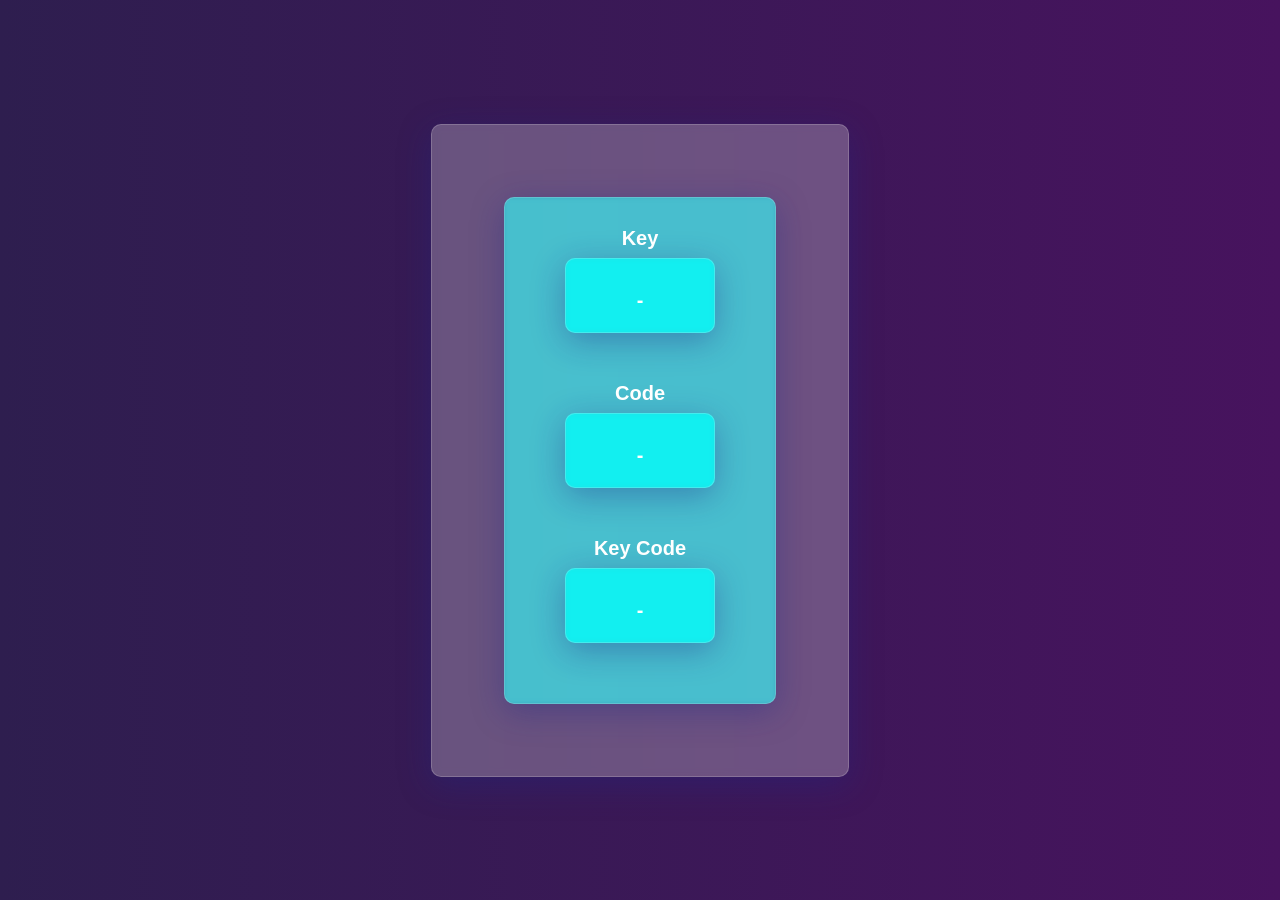
<file: 01-Key-Codes-Project/index.html>
<!DOCTYPE html>
<html lang="en">
<head>
    <meta charset="UTF-8">
    <meta name="viewport" content="width=device-width, initial-scale=1.0">
    <title>Key Codes</title>
    <link rel="stylesheet" href="style.css">
</head>
<body>

    <div class="container">
        <div class="key-container" id="keyContainer">
            <h4 class="animation">Key</h4>
            <div class="key-content animation"></div>

            <h4 class="animation">Code</h4>
            <div class="key-content animation"></div>

            <h4 class="animation">Key Code</h4>
            <div class="key-content animation"></div>
        </div>
    </div>

    <script src="script.js"></script>
</body>
</html>
</file>
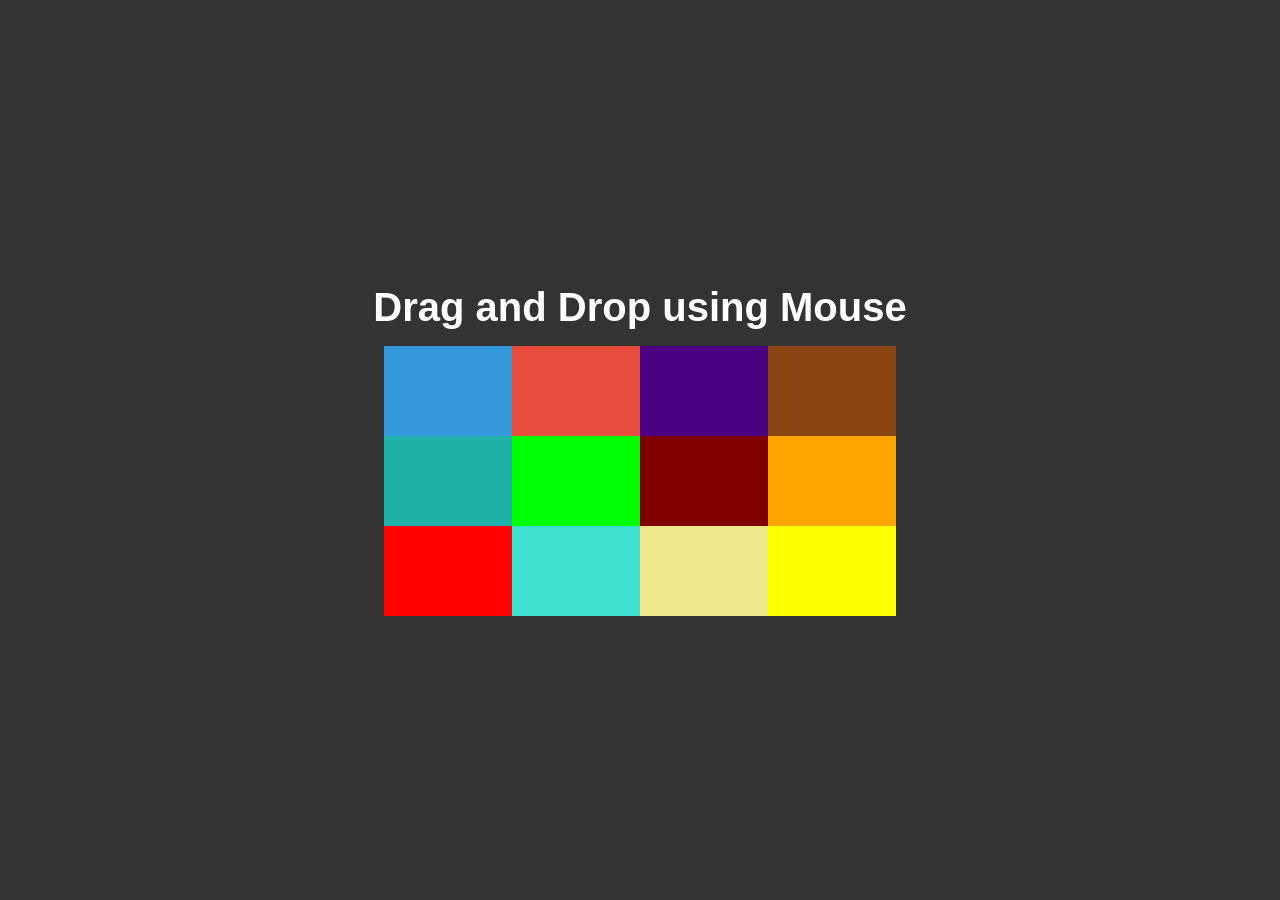
<file: 02-Drag-and-Drop-Project/index.html>
<!DOCTYPE html>
<html lang="en">
<head>
    <meta charset="UTF-8">
    <meta name="viewport" content="width=device-width, initial-scale=1.0">
    <title>Drag and Drop</title>
    <link rel="stylesheet" href="style.css">
</head>
<body>

    <h1>Drag and Drop using Mouse</h1>
    <div class="container">
        <div class="box one" draggable="true"></div>
        <div class="box two" draggable="true"></div>
        <div class="box three" draggable="true"></div>
        <div class="box four" draggable="true"></div>
        <div class="box five" draggable="true"></div>
        <div class="box six" draggable="true"></div>
        <div class="box seven" draggable="true"></div>
        <div class="box eight" draggable="true"></div>
        <div class="box nine" draggable="true"></div>
        <div class="box ten" draggable="true"></div>
        <div class="box eleven" draggable="true"></div>
        <div class="box twelve" draggable="true"></div>
    </div>
    
    <script src="script.js"></script>
</body>
</html>
</file>
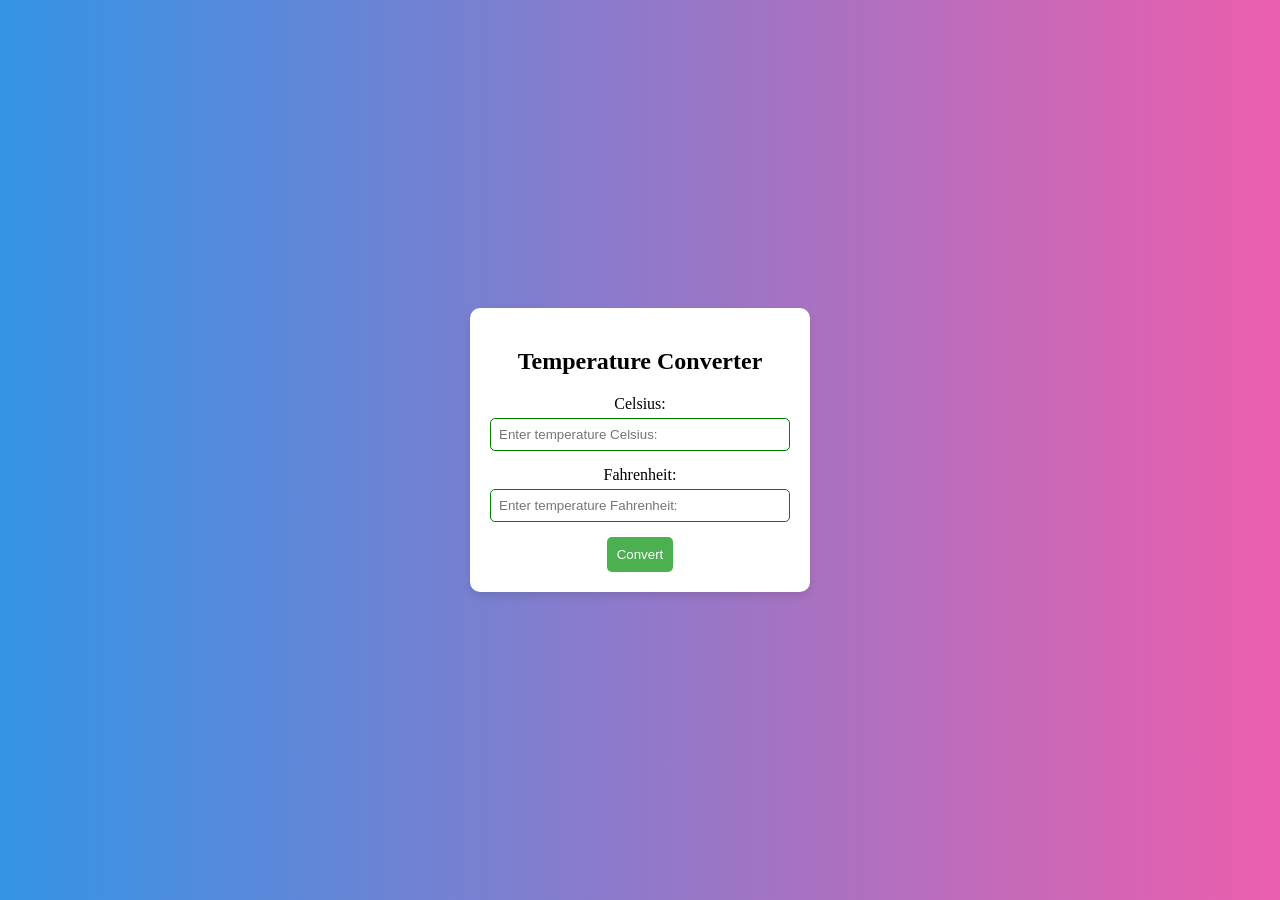
<file: 03-Temperature-Converter/index.html>
<!DOCTYPE html>
<html lang="en">
<head>
    <meta charset="UTF-8">
    <meta name="viewport" content="width=device-width, initial-scale=1.0">
    <title>Temperature Converter</title>
    <link rel="stylesheet" href="style.css">
</head>
<body>
   
    <div class="card">
        <h2>Temperature Converter</h2>
        <div class="input-container">
            <label for="celsius">Celsius:</label>
            <input type="number" id="celsius" placeholder="Enter temperature Celsius:">
        </div>
        <div class="input-container">
            <label for="fahrenheit">Fahrenheit:</label>
            <input type="number" id="fahrenheit" placeholder="Enter temperature Fahrenheit:">
        </div>
        <button onclick="convertTemperature()">Convert</button>
    </div>

    <script src="script.js"></script>
</body>
</html>
</file>
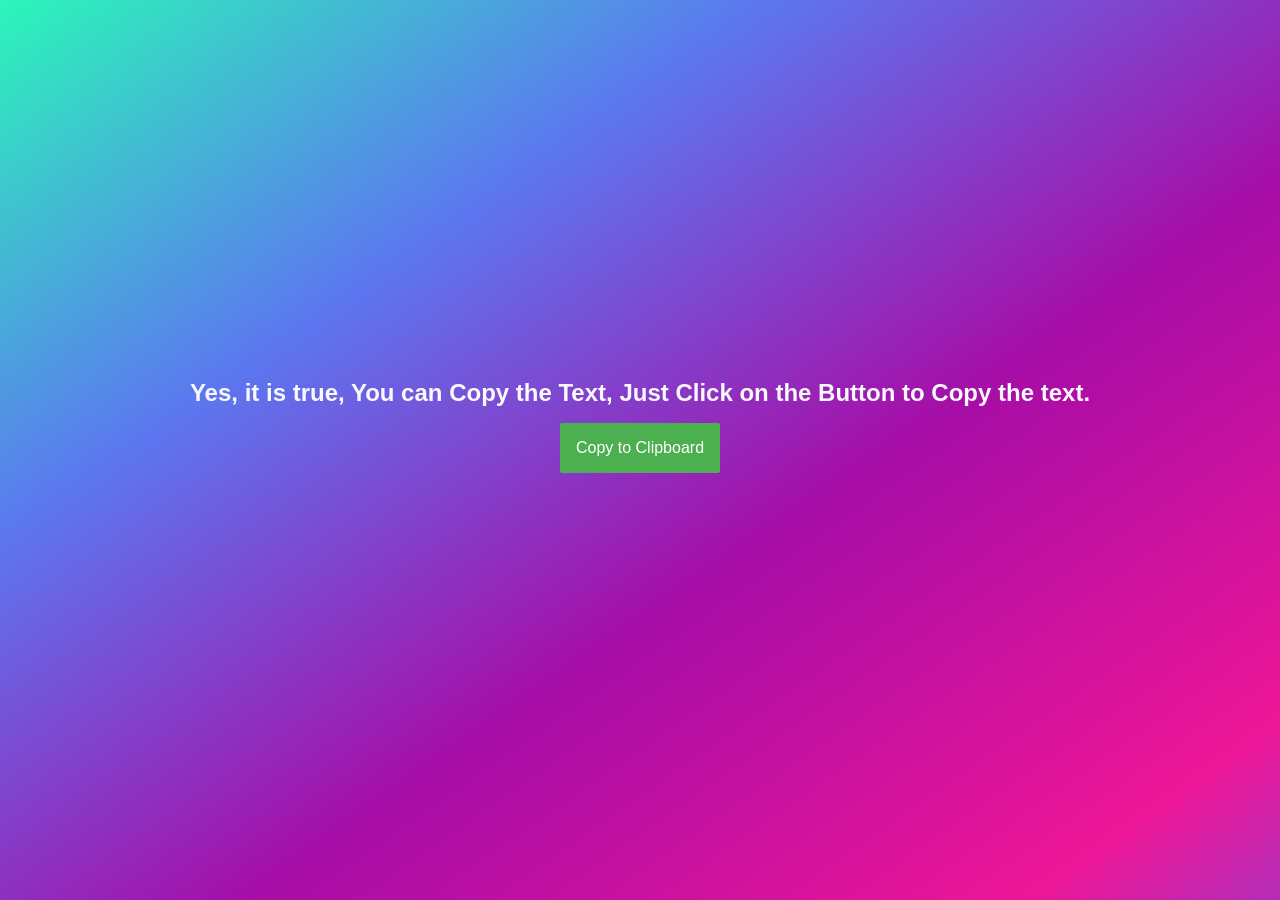
<file: 04-Click-to-Copy-Clipboard/index.html>
<!DOCTYPE html>
<html lang="en">
<head>
    <meta charset="UTF-8">
    <meta name="viewport" content="width=device-width, initial-scale=1.0">
    <title>Copy to Clipboard</title>
    <link rel="stylesheet" href="style.css">
</head>
<body>
    
    <h3 id="main_paragraph">Yes, it is true, You can Copy the Text, Just Click on the Button to Copy the text.</h3>

    <button id="copy">Copy to Clipboard</button>

    <p id="message" class="message"></p>

    <script src="script.js"></script>
</body>
</html>
</file>
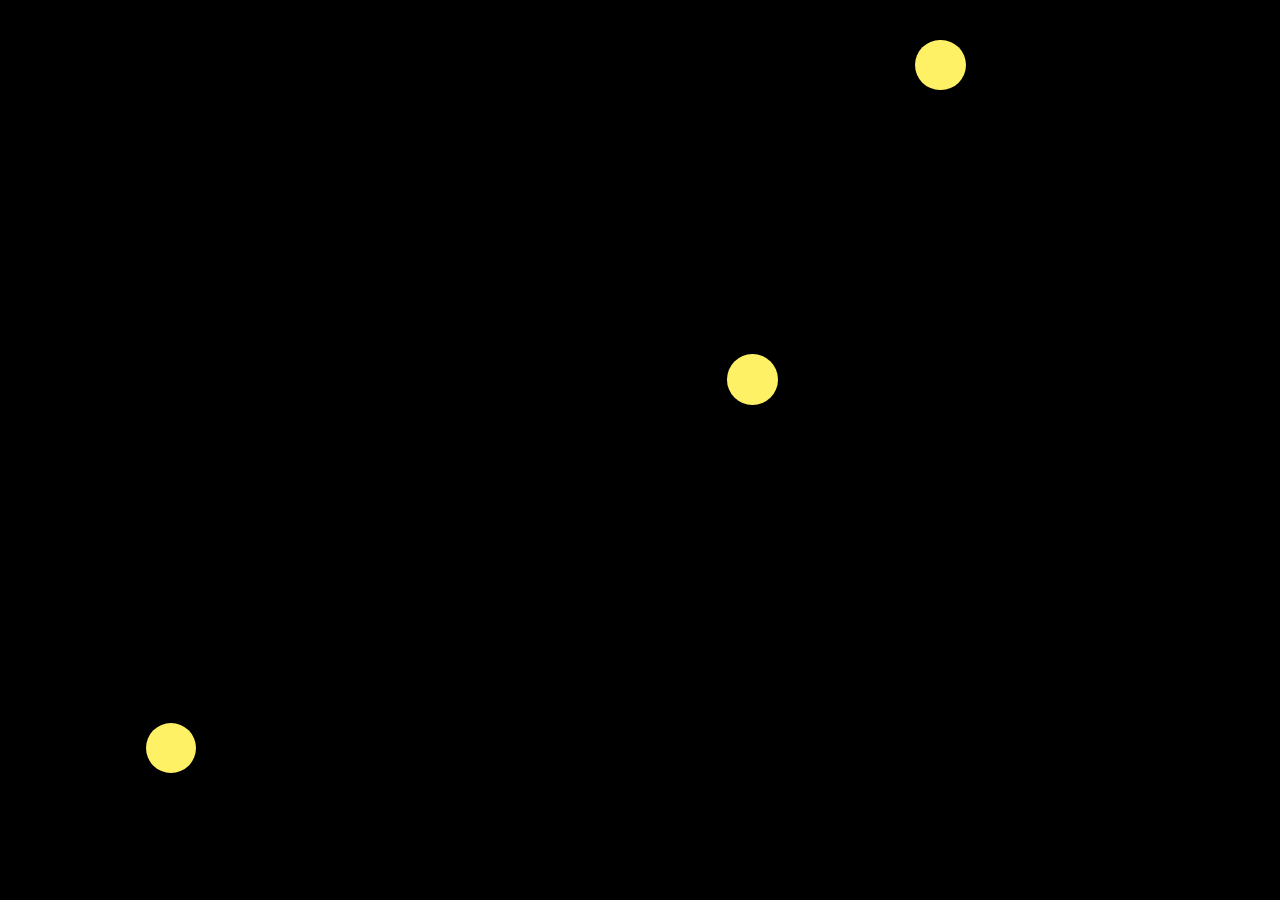
<file: 05-Bubbles-Particle-Application/index.html>
<!DOCTYPE html>
<html lang="en">
<head>
    <meta charset="UTF-8">
    <meta name="viewport" content="width=device-width, initial-scale=1.0">
    <title>Bubbles Particle Application</title>
    <link rel="stylesheet" href="style.css">
</head>
<body>
    
    <div></div>
    
    <script src="script.js"></script>
</body>
</html>
</file>
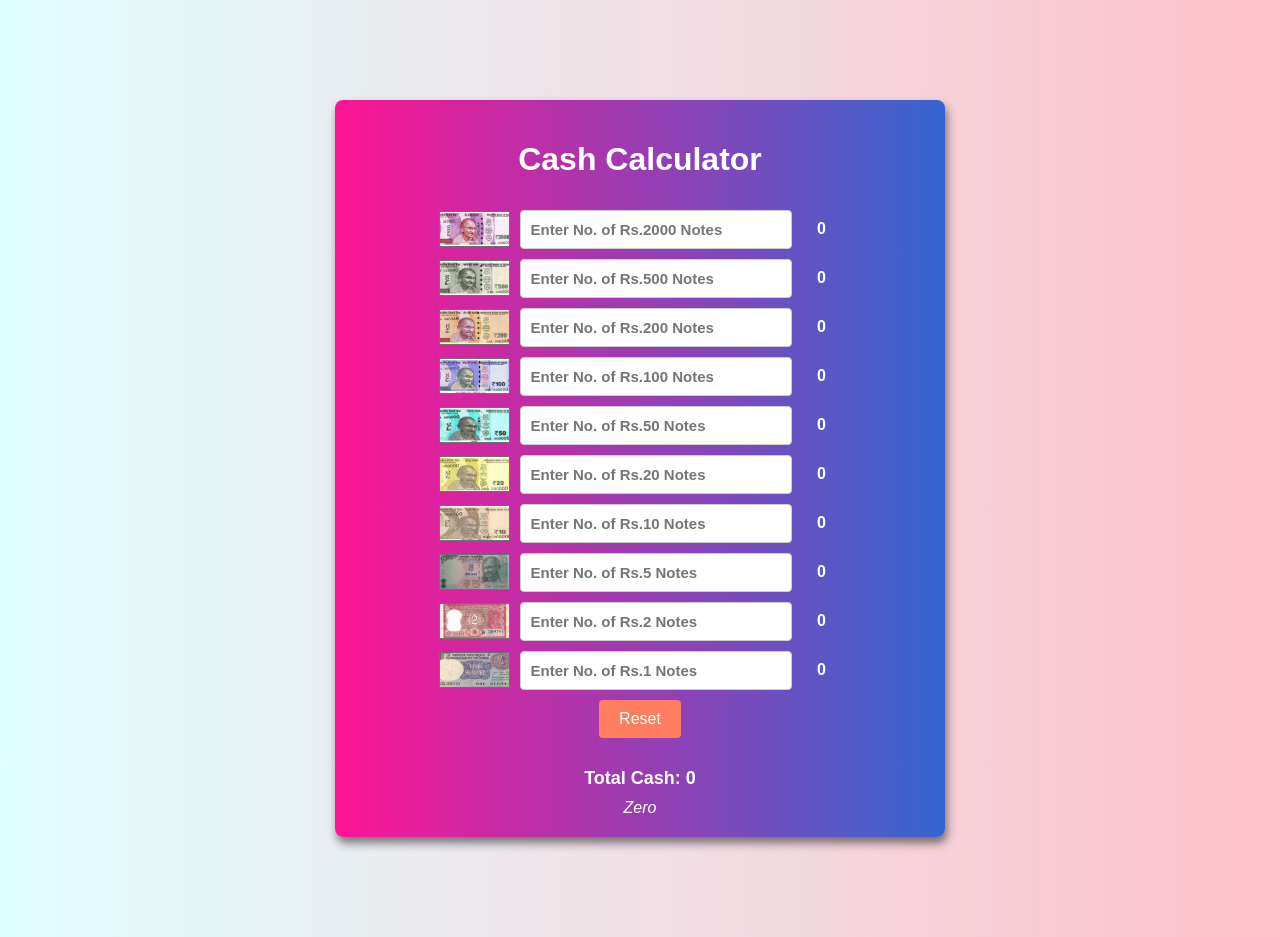
<file: 08-Cash-Calculator-Application/index.html>
<!DOCTYPE html>
<html>
<head>
  <title>Cash Calculator</title>
  <link rel="stylesheet" href="styles.css">
</head>
<body>

    <div class="container">
        <h1>Cash Calculator</h1>
        
        <div class="row">
          <img src="images/two_thousand_note.png"></img>
          <input type="number" id="et2000" class="cash-input" placeholder="Enter No. of Rs.2000 Notes">
          <span id="txt2000" class="cash-text">0</span>
        </div>

        <div class="row">
          <img src="images/five_hundred_note.png"></img>
          <input type="number" id="et500" class="cash-input" placeholder="Enter No. of Rs.500 Notes">
          <span id="txt500" class="cash-text">0</span>
        </div>
        <div class="row">
          <img src="images/two_hundred_note.png"></img>
          <input type="number" id="et200" class="cash-input" placeholder="Enter No. of Rs.200 Notes">
          <span id="txt200" class="cash-text">0</span>
        </div>

        <div class="row">
          <img src="images/one_hundred.png"></img>
          <input type="number" id="et100" class="cash-input" placeholder="Enter No. of Rs.100 Notes">
          <span id="txt100" class="cash-text">0</span>
        </div>

        <div class="row">
          <img src="images/fifty_note.png"></img>
          <input type="number" id="et50" class="cash-input" placeholder="Enter No. of Rs.50 Notes">
          <span id="txt50" class="cash-text">0</span>
        </div>

        <div class="row">
          <img src="images/twenty_note.png"></img>
          <input type="number" id="et20" class="cash-input" placeholder="Enter No. of Rs.20 Notes">
          <span id="txt20" class="cash-text">0</span>
        </div>

        <div class="row">
          <img src="images/ten_note.png"></img>
          <input type="number" id="et10" class="cash-input" placeholder="Enter No. of Rs.10 Notes">
          <span id="txt10" class="cash-text">0</span>
        </div>

        <div class="row">
          <img src="images/five_note.png"></img>
          <input type="number" id="et5" class="cash-input" placeholder="Enter No. of Rs.5 Notes">
          <span id="txt5" class="cash-text">0</span>
        </div>

        <div class="row">
          <img src="images/two_note.png"></img>
          <input type="number" id="et2" class="cash-input" placeholder="Enter No. of Rs.2 Notes">
          <span id="txt2" class="cash-text">0</span>
        </div>

        <div class="row">
          <img src="images/one_note.png"></img>
          <input type="number" id="et1" class="cash-input" placeholder="Enter No. of Rs.1 Notes">
          <span id="txt1" class="cash-text">0</span>
        </div>



        <div class="row">
          <button id="btnReset">Reset</button>
        </div>

        <div class="row result-part">
          <span id="txtFinalCash">Total Cash: 0</span>
          <span id="txtFinalCashInWords">Zero</span>
        </div>

    </div>
  
  <script src="script.js"></script>
</body>
</html>
</file>
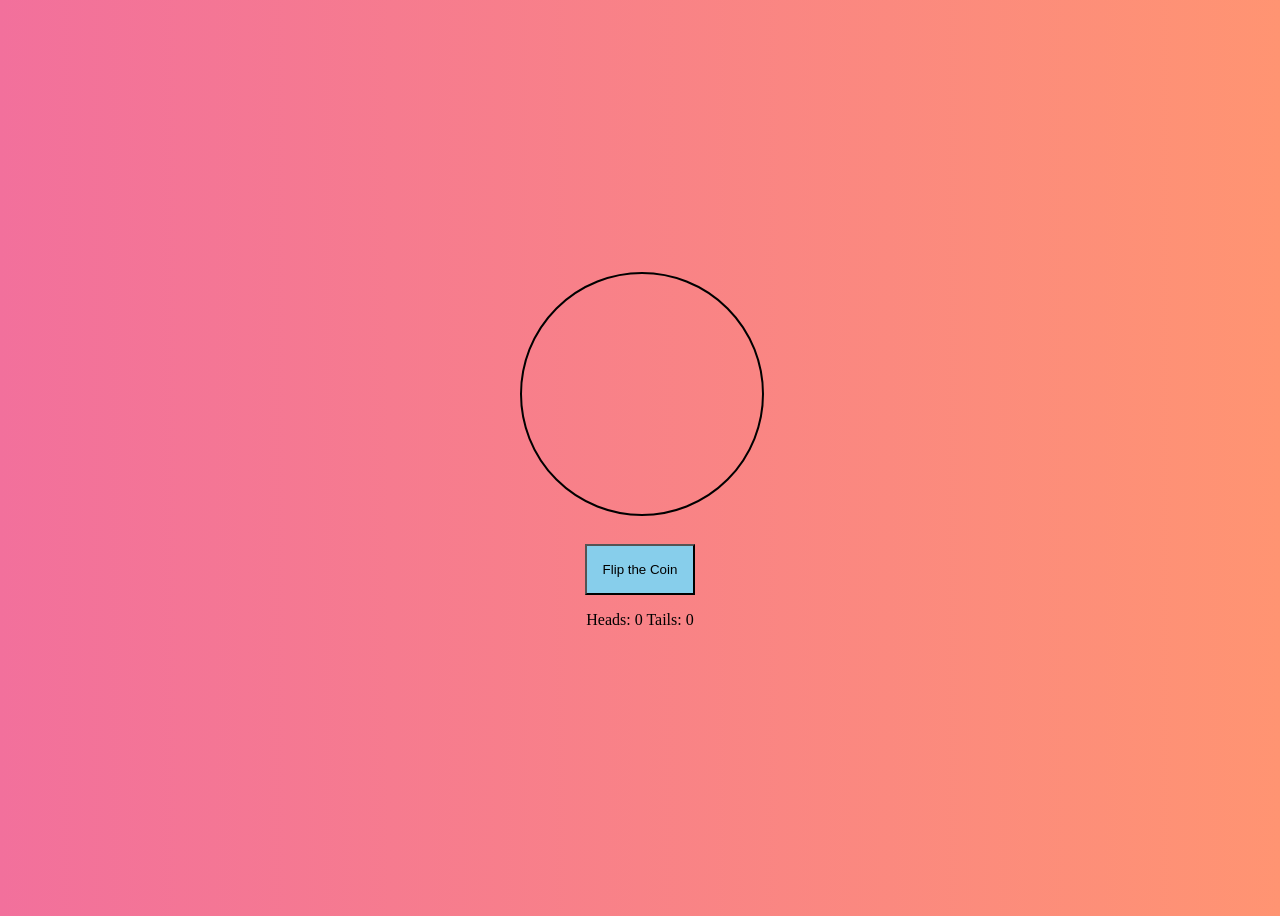
<file: 09-Coin-Flip-Application-Project/index.html>
<!DOCTYPE html>
<html lang="en">
<head>
    <meta charset="UTF-8">
    <meta name="viewport" content="width=device-width, initial-scale=1.0">
    <title>Coin Flip Application</title>
    <link rel="stylesheet" href="style.css">
</head>
<body>
    
    <div class="container">

        <div id="coin" class="">
            <div id="heads" class="headsClass"></div>
            <div id="tails" class="tailsClass"></div>
        </div>

        <button id="flip">Flip the Coin</button>
        <p>Heads:<span id="headsCount"> 0 </span>   Tails:<span id="tailsCount"> 0 </span></p>

        <p><span id="status"></span></p>
    </div>
  
    <script src="script.js"></script>
</body>
</html>
</file>
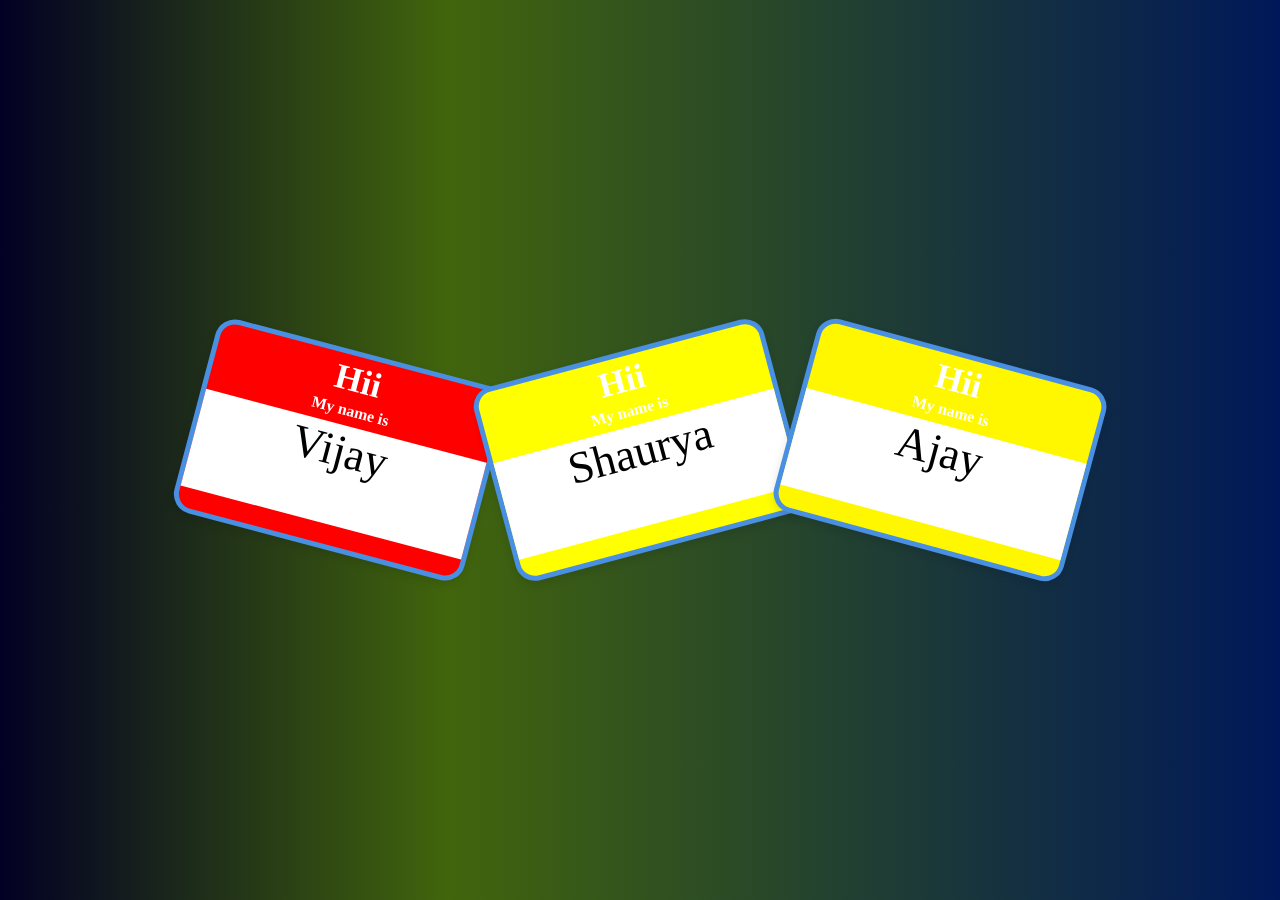
<file: 11-Name-Tag-Sticker-Project/index.html>
<!DOCTYPE html>
<html lang="en">
<head>
    <meta charset="UTF-8">
    <meta name="viewport" content="width=device-width, initial-scale=1.0">
    <title>Name Tag Stickers</title>
    <link rel="stylesheet" href="style.css">
</head>
<body>

    <template>
        <div class="container">
            <div class="heading">
                <div class="text">Hii</div>
                <div class="subText">My name is</div>
            </div>
            <div class="name"></div>
            <div class="bottom"></div>
        </div>
    </template>

    <div class="wrapper"></div>

    <script src="script.js"></script>
</body>
</html>
</file>
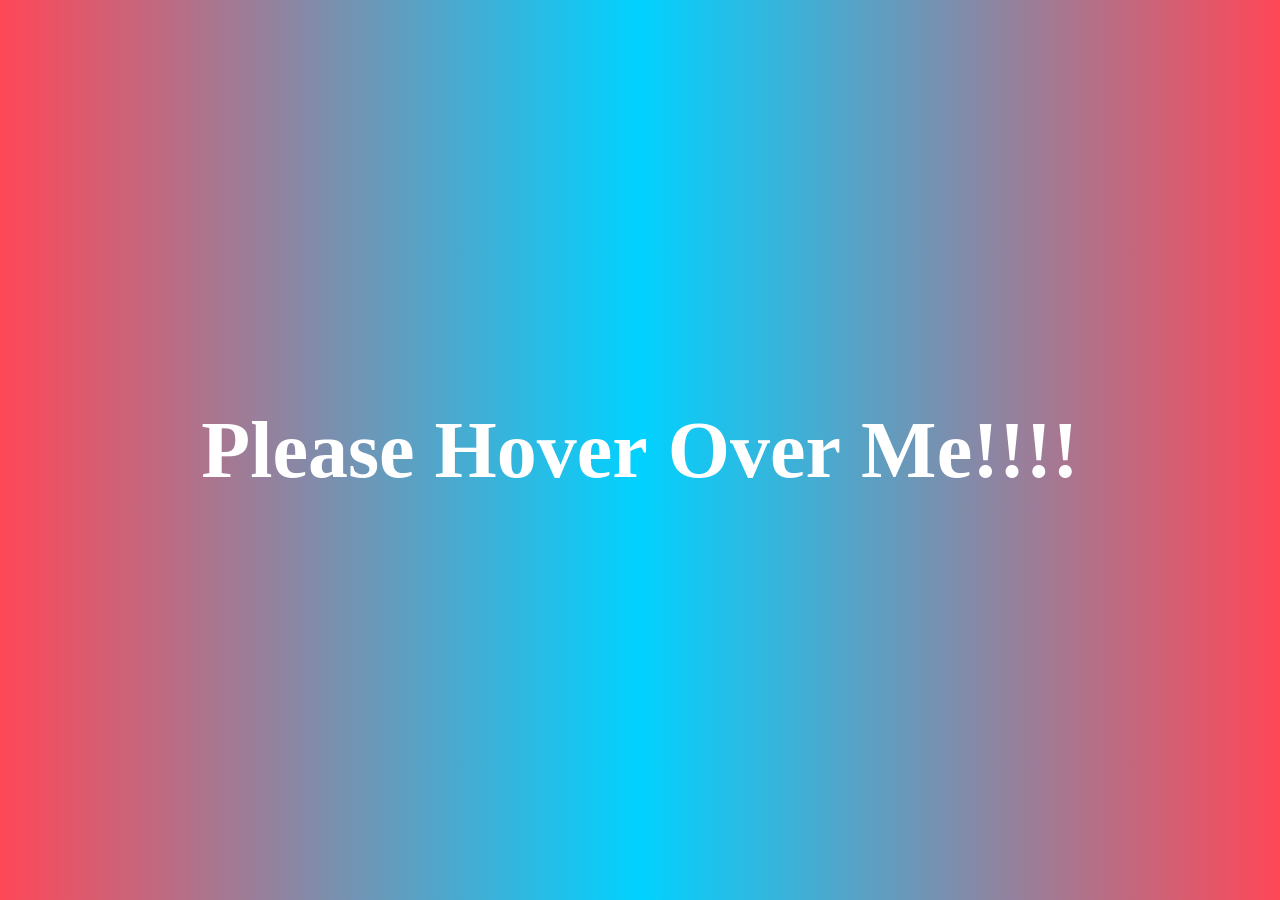
<file: 12-Smoke-Effect-Project/index.html>
<!DOCTYPE html>
<html lang="en">
<head>
    <meta charset="UTF-8">
    <meta name="viewport" content="width=device-width, initial-scale=1.0">
    <title>Smoke Effect</title>
    <link rel="stylesheet" href="style.css">
</head>
<body>

    <section>
        <h1 class="text" id="text">Please Hover Over Me!!!!</h1>
    </section>
    
    <script src="script.js"></script>
</body>
</html>
</file>
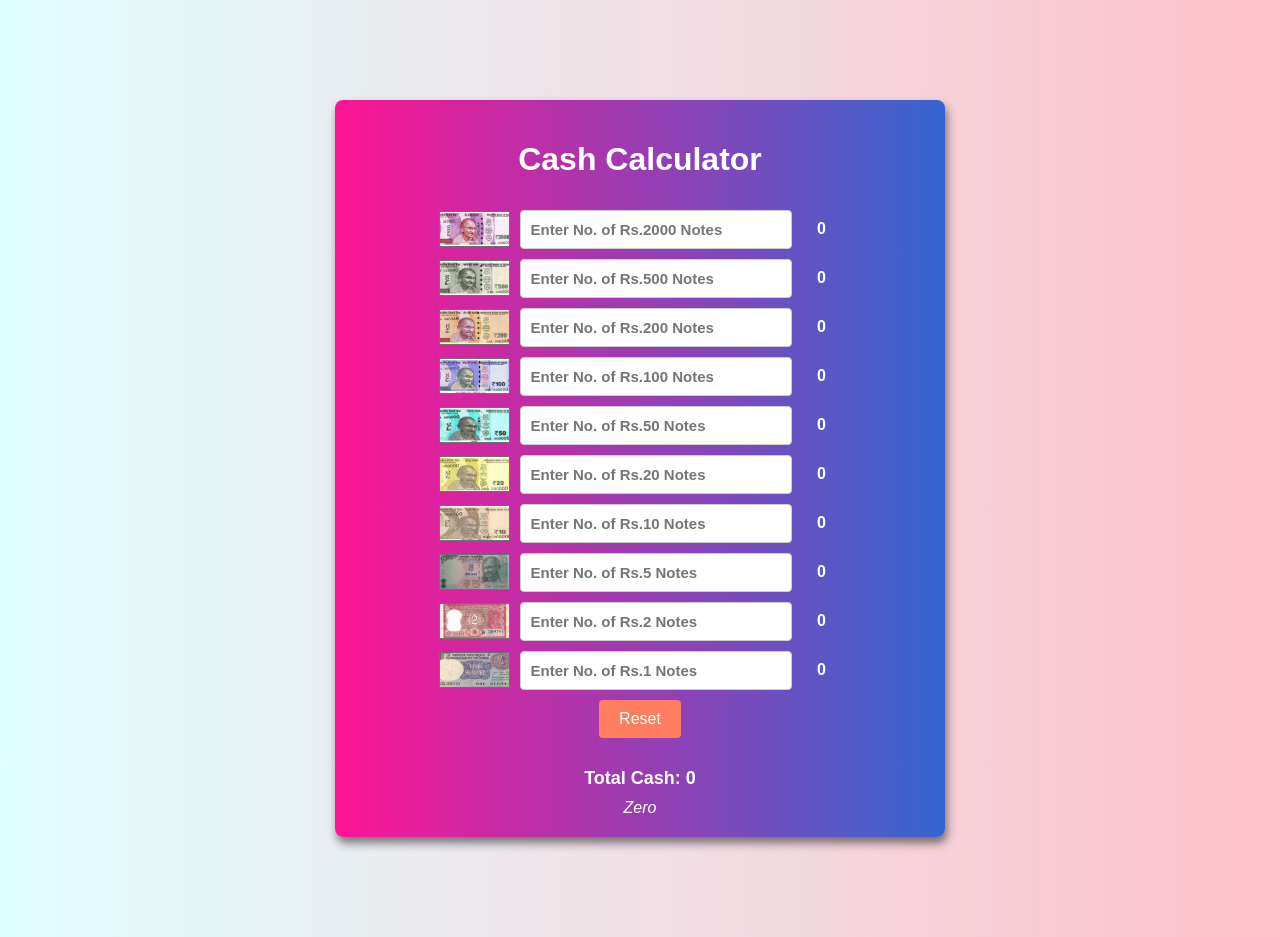
<file: 13-Cash-Calculator-Application/index.html>
<!DOCTYPE html>
<html>
<head>
  <title>Cash Calculator</title>
  <link rel="stylesheet" href="styles.css">
</head>
<body>

    <div class="container">
        <h1>Cash Calculator</h1>
        
        <div class="row">
          <img src="images/two_thousand_note.png"></img>
          <input type="number" id="et2000" class="cash-input" placeholder="Enter No. of Rs.2000 Notes">
          <span id="txt2000" class="cash-text">0</span>
        </div>

        <div class="row">
          <img src="images/five_hundred_note.png"></img>
          <input type="number" id="et500" class="cash-input" placeholder="Enter No. of Rs.500 Notes">
          <span id="txt500" class="cash-text">0</span>
        </div>
        <div class="row">
          <img src="images/two_hundred_note.png"></img>
          <input type="number" id="et200" class="cash-input" placeholder="Enter No. of Rs.200 Notes">
          <span id="txt200" class="cash-text">0</span>
        </div>

        <div class="row">
          <img src="images/one_hundred.png"></img>
          <input type="number" id="et100" class="cash-input" placeholder="Enter No. of Rs.100 Notes">
          <span id="txt100" class="cash-text">0</span>
        </div>

        <div class="row">
          <img src="images/fifty_note.png"></img>
          <input type="number" id="et50" class="cash-input" placeholder="Enter No. of Rs.50 Notes">
          <span id="txt50" class="cash-text">0</span>
        </div>

        <div class="row">
          <img src="images/twenty_note.png"></img>
          <input type="number" id="et20" class="cash-input" placeholder="Enter No. of Rs.20 Notes">
          <span id="txt20" class="cash-text">0</span>
        </div>

        <div class="row">
          <img src="images/ten_note.png"></img>
          <input type="number" id="et10" class="cash-input" placeholder="Enter No. of Rs.10 Notes">
          <span id="txt10" class="cash-text">0</span>
        </div>

        <div class="row">
          <img src="images/five_note.png"></img>
          <input type="number" id="et5" class="cash-input" placeholder="Enter No. of Rs.5 Notes">
          <span id="txt5" class="cash-text">0</span>
        </div>

        <div class="row">
          <img src="images/two_note.png"></img>
          <input type="number" id="et2" class="cash-input" placeholder="Enter No. of Rs.2 Notes">
          <span id="txt2" class="cash-text">0</span>
        </div>

        <div class="row">
          <img src="images/one_note.png"></img>
          <input type="number" id="et1" class="cash-input" placeholder="Enter No. of Rs.1 Notes">
          <span id="txt1" class="cash-text">0</span>
        </div>



        <div class="row">
          <button id="btnReset">Reset</button>
        </div>

        <div class="row result-part">
          <span id="txtFinalCash">Total Cash: 0</span>
          <span id="txtFinalCashInWords">Zero</span>
        </div>

    </div>
  
  <script src="script.js"></script>
</body>
</html>
</file>
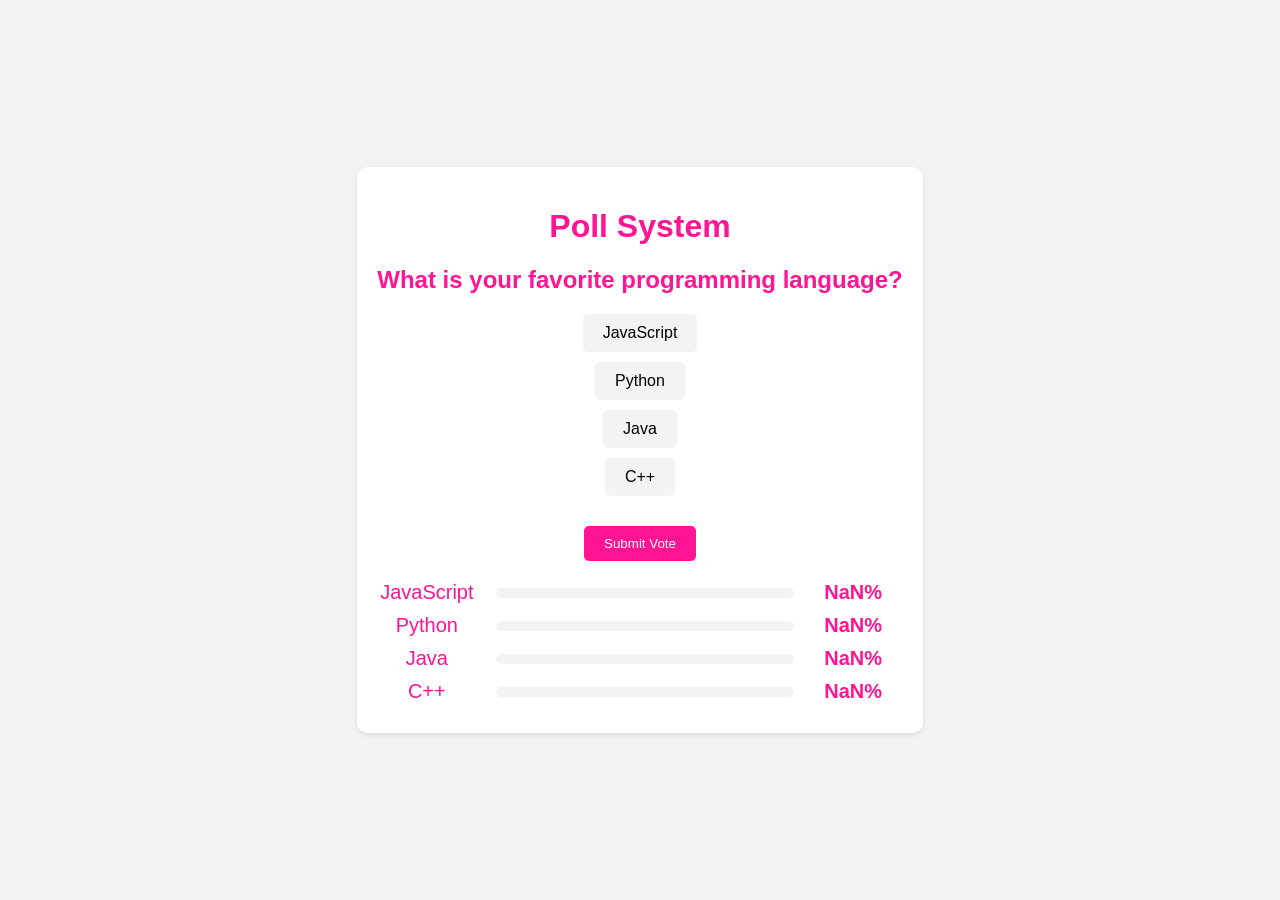
<file: 14-Poll-System-Application/index.html>
<!DOCTYPE html>
<html lang="en">
<head>
    <meta charset="UTF-8">
    <meta name="viewport" content="width=device-width, initial-scale=1.0">
    <title>Poll System</title>
    <link rel="stylesheet" href="style.css">
</head>
<body>
    
        <div class="container">
            <h1>Poll System</h1>
            <div class="poll">
                <h2>What is your favorite programming language?</h2>
                <div class="options">
                    <div class="option">
                        <input type="radio" id="option1" name="poll" value="option1">
                        <label for="option1">JavaScript</label>
                    </div>
                    <div class="option">
                        <input type="radio" id="option2" name="poll" value="option2">
                        <label for="option2">Python</label>
                    </div>
                    <div class="option">
                        <input type="radio" id="option3" name="poll" value="option3">
                        <label for="option3">Java</label>
                    </div>
                    <div class="option">
                        <input type="radio" id="option4" name="poll" value="option4">
                        <label for="option4">C++</label>
                    </div>
                </div>
                <button onclick="submitVote()">Submit Vote</button>
                <div id="result"></div>
            </div>
        </div>
       
    <script src="script.js"></script>
</body>
</html>
</file>
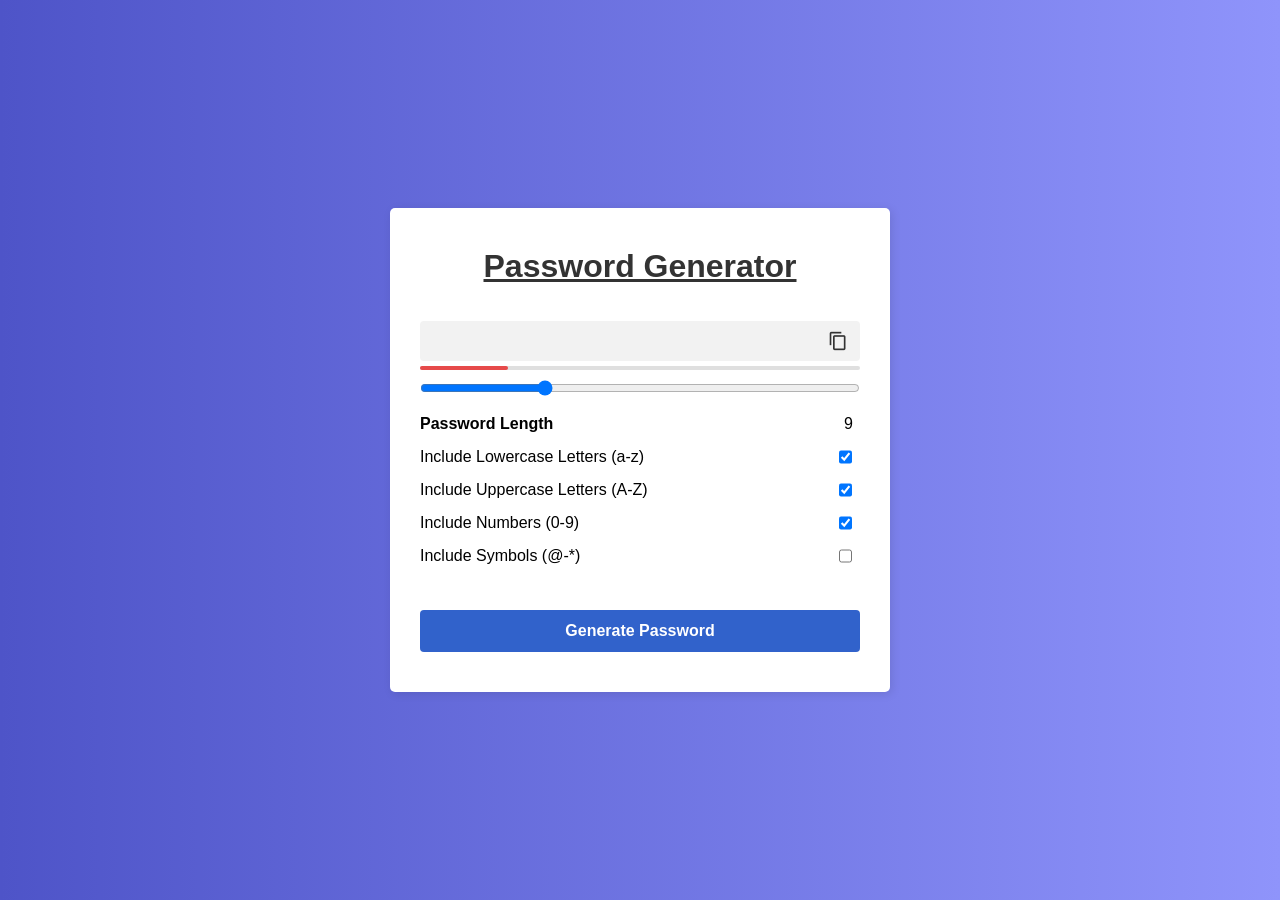
<file: 15-Random-Color-Generator/index.html>
<!DOCTYPE html>
<html lang="en">
<head>
    <meta charset="UTF-8">
    <meta name="viewport" content="width=device-width, initial-scale=1.0">
    <title>Generate Random Password</title>
    <link rel="stylesheet" href="style.css">
    <link href="https://fonts.googleapis.com/icon?family=Material+Icons"
      rel="stylesheet"/>
</head>
<body>

    <div class="container">
        <h1>Password Generator</h1>
        <div class="inputBox">
            <input type="text" class="passBox" id="passBox" disabled>
            <span class="material-icons" id="copyIcon">content_copy</span>
        </div>
        <div class="pass-indicator" id="passIndicator"></div>

        <input type="range" min="1" max="30" value="9" step="1" id="inputSlider">
        <div class="row">
            <p>Password Length</p>
            <span id="sliderValue"></span>
        </div>

        <div class="row">
            <label for="lowercase">Include Lowercase Letters (a-z)</label>
            <input type="checkbox" name="lowercase" id="lowercase" checked>
        </div>

        <div class="row">
            <label for="uppercase">Include Uppercase Letters (A-Z)</label>
            <input type="checkbox" name="uppercase" id="uppercase" checked>
        </div>

        <div class="row">
            <label for="numbers">Include Numbers (0-9)</label>
            <input type="checkbox" name="numbers" id="numbers" checked>
        </div>

        <div class="row">
            <label for="symbols">Include Symbols (@-*)</label>
            <input type="checkbox" name="symbols" id="symbols">
        </div>

        <button class="genBtn" id="genBtn">Generate Password</button>
    </div>
    <script src="script.js"></script>
</body>
</html>
</file>
<file: 01-Key-Codes-Project/style.css>
*{
    box-sizing: border-box;
    margin: 0;
    padding: 0;
    font-family: sans-serif;
}

body{
    display: flex;
    justify-content: center;
    align-items: center;
    text-align: center;
    min-height: 100vh;
    background: linear-gradient( to right, #2e1e4f,#47135e);
}

.container{
    display: flex;
    flex-direction: column;
    padding: 2rem;
    background: rgba(255, 255, 255, 0.25);
    box-shadow: 0px 8px 32px 0px rgba(31, 38, 135, 0.37) ;
    backdrop-filter: blur(4px);
    border-radius: 10px;
    border: 1px solid rgba(255, 255, 255, 0.18);
    transition: background 0.3s ease-in-out;
}

.key-container{
    display: flex;
    flex-direction: column;
    font-size: 20px;
    font-weight: bold;
    padding: 20px;
    color: #fff;
    margin: 2.5rem;
    min-width: 150px;
    background: rgba(0,255,252,0.5);
    box-shadow: 0px 8px 32px 0px rgba(31, 38, 135, 0.37);
    backdrop-filter: blur(2.5px);
    border-radius: 10px;
    border: 1px solid rgba(255, 255, 255, 0.18);
    transition: background 0.3s ease-in-out;
}

.key-container h4 {
    position: absolute;
    top: -2rem;
    left: 0;
    text-align: center;
    width: 100%;
}

.key-content{
    margin-top: 10px;
}

.container:hover{
    background: rgba(255, 255, 255, 0.35);
}

.key-container:hover{
    background: rgba(0, 255, 252, 0.7);
}
</file>
<file: 02-Drag-and-Drop-Project/style.css>
*{
    box-sizing: border-box;
    margin: 0;
    padding: 0;
    font-family: sans-serif;
}

body{
    display: flex;
    justify-content: center;
    align-items: center;
    min-height: 100vh;
    flex-direction: column;
    background-color: #333;
}

h1{
    margin: 1rem;
    color: #fff;
    font-size: 2.5rem;
    margin-top: 0rem;
}

.container{
    display: flex;
    justify-content: center;
    align-items: center;
    width: 40vw;
    margin: 0 auto;
    background: linear-gradient(90deg, #3498db,#e74c3c);
    flex-wrap: wrap;
}

.box{
    width: 10vw;
    height: 10vh;
    cursor: move;
    position: relative;
    transition: background-color 0.3s ease-in-out;
}

.box:hover{
    background: linear-gradient(90deg,#2980b9,#c0392b);
}

.one{
    background-color: #3498db;  /* Blue Purple */
}

.two{
    background-color: #e74c3c;  /* Red Purple */
}

.three {
    background-color: #4b0082; /* Dark Purple */
  }
  
  .four {
    background-color: #8b4513; /* Saddle Brown */
  }
  
  .five {
    background-color: #20b2aa; /* Light Sea Green */
  }
  
  .six {
    background-color: #00ff00; /* Lime Green */
  }
  
  .seven {
    background-color: #800000; /* Maroon */
  }
  
  .eight {
    background-color: #ffa500; /* Orange */
  }
  
  .nine {
    background-color: #ff0000; /* Red */
  }
  
  .ten {
    background-color: #40e0d0; /* Turquoise */
  }
  
  .eleven {
    background-color: #f0e68c; /* Khaki */
  }
  
  .twelve {
    background-color: #ffff00; /* Yellow */
  }
</file>
<file: 03-Temperature-Converter/style.css>
body{
    display: flex;
    justify-content: center;
    align-items: center;
    height: 100vh;
    margin: 0;
    background: linear-gradient(to right, #3494e6,#ec5ead);
}

.card{
    background-color: rgb(255, 255, 255);
    border-radius: 10px;
    box-shadow: 0px 4px 8px rgba(0, 0, 0, 0.1);
    padding: 20px;
    width: 300px;
    text-align: center;
}

.input-container{
    margin-bottom: 15px;
}

input{
    width: 100%;
    padding: 8px;
    margin-top: 5px;
    border-radius: 5px;
    box-sizing: border-box;
    border: 1px solid green;
    outline: none;
}

input::-webkit-inner-spin-button,
input::-webkit-outer-spin-button{
    -webkit-appearance: none;
    margin: 0;
}


button{
    background-color: #4caf50;
    color: #fff;
    padding: 10px;
    border: none;
    border-radius: 5px;
    cursor: pointer;
    transition: background-color 0.3s ease-in-out;
}

button:hover{
    background-color: #45a049;
}
</file>
<file: 04-Click-to-Copy-Clipboard/style.css>
*{
    box-sizing: border-box;
    margin: 0;
    padding: 0;
    font-family: sans-serif;
}

body{
    display: flex;
    justify-content: center;
    align-items: center;
    min-height: 100vh;
    text-align: center;
    flex-direction: column;
    background: linear-gradient(
        145deg,
        rgb(43, 246, 185),
         rgb(92, 119, 240),
         rgb(167, 13, 167), 
         rgb(237, 22, 151), 
         rgb(64, 92, 249), 
         rgb(176,13,201)
    );
    background-size: 200%;
    animation: backgroundPro 20s infinite;
}

@keyframes backgroundPro {
    0%{
     background-position: 0;
    }
    50%{
        background-position: 100%;
    }
    100%{
        background-position: 0;
    }
}


h3, button{
    padding: 1rem;
}

h3{
    font-size: 1.5rem;
    color: ghostwhite;
}

button{
    font-size: 1rem;
    cursor: pointer;
    outline: none;
    border: none;
    border-radius: 2px;
    background-color: #4CAF50;
    color: #fff;
    transition: background 0.3s ease;
}

button:hover{
    background-color: #117d9e;
    color: #e4f316;
}

.message{
    margin: 1rem;
    padding: 1rem;
    background-color: greenyellow;
    color: #000;
    border-radius: 5px;
    transition: ease-in-out;
    opacity: 0;
}

.after-clicked{
    opacity: 1;
}
</file>
<file: 05-Bubbles-Particle-Application/style.css>
*{
    box-sizing: border-box;
    margin: 0;
    padding: 0;
}

body{
    overflow: hidden;
    height: 100vh;
    background-color: #000;
}

div{
    height: 100vh;
}

/* Show the Bubbles */

span{
    position:absolute;
    pointer-events: none;
    background-color: #fff166;
    border-radius: 50%;
    animation: animate 2s linear infinite;
}

@keyframes animate {
    
    0%{
        transform: scale(0) translateX(0) rotate(90deg);
    }

    100%{
        transform: scale(5) translateX(1000%) rotate(360deg);
        opacity: 1;
    }


}
</file>
<file: 08-Cash-Calculator-Application/styles.css>
body {
  margin: 0;
  padding: 0;
  background: linear-gradient(to right, #E0FFFF, #FFC0CB);
  font-family: Arial, sans-serif;
  color: #333;
}

.container {
  max-width: 600px;
  margin: 100px auto;
  padding: 20px 5px;
  background: linear-gradient(to left, #3466d1, #FF1493);
  border-radius: 8px;
  box-shadow: 0 2px 4px rgba(0, 0, 0, 0.1);
  animation: fadeIn 1s ease;
  display: flex;
  flex-direction: column;
  align-items: center;
  box-shadow: 2px 6px 10px rgba(0, 0, 0, 0.5);
}

header {
  text-align: center;
  margin-bottom: 20px;
}

h1 {
  color: #ffffff;
}

.row {
  margin-top: 10px;
  display: flex;
  justify-content: center;
  align-items: center;
  transition: transform 0.2s ease;
}

.row:hover {
  transform: scale(1.05);
}


img {
  margin-right: 10px;
}

input[type="number"] {
  padding: 10px;
  font-size: 15px;
  width: 250px;
  border-radius: 4px;
  border: 1px solid #ccc;
  flex: 1;
  transition: border-color 0.3s ease;
  background-color: #fff;
  color: #333;
  font-weight: 600;
}

input[type="number"]:focus {
  border-color: #ff7e5f;
  outline: none;
  box-shadow: 0 0 0 2px #ff7e5f;
}

input[type="number"]::-webkit-inner-spin-button,
input[type="number"]::-webkit-outer-spin-button {
  -webkit-appearance: none;
  margin: 0;
}

input[type="number"]::-moz-inner-spin-button,
input[type="number"]::-moz-outer-spin-button {
  -moz-appearance: none;
  margin: 0;
}

input[type="number"]::-ms-clear {
  display: none;
}

input[type="number"]::-webkit-contacts-auto-fill-button {
  visibility: hidden;
  display: none !important;
  pointer-events: none;
  position: absolute;
  right: 0;
}

.cash-text {
  font-weight: bold;
  margin-left: 10px;
  width: 40px;
  display: inline-block;
  text-align: center;
  color: white;
}

button {
  padding: 10px 20px;
  font-size: 16px;
  background-color: #ff7e5f;
  color: #fff;
  border: none;
  border-radius: 4px;
  cursor: pointer;
  transition: background-color 0.3s ease;
  align-self: flex-end;
}

button:hover {
  background-color: #ff6c4a;
}

#txtFinalCash {
  font-size: 18px;
  font-weight: bold;
  margin-top: 20px;
  color: #ffffff;
}

#txtFinalCashInWords {
  margin-top: 10px;
  font-style: italic;
  color: #fff;
}

.result-part {
  display: flex;
  flex-direction: column;
}

@keyframes fadeIn {
  0% {
    opacity: 0;
    transform: translateY(-20px);
  }
  100% {
    opacity: 1;
    transform: translateY(0);
  }
}

/* Additional styles */
</file>
<file: 09-Coin-Flip-Application-Project/style.css>
body{

    display: flex;
    justify-content: center;
    align-items: center;
    min-height: 100vh;
    background: linear-gradient(to right, rgb(242,112,156), rgb(255,148,114));
}

.container{
    margin: auto;
    display: flex;
    flex-direction: column;
    align-items: center;
}

button{
    padding: 1rem;
    background-color: skyblue;
}

#coin{
    position: relative;
    width: 15rem;
    height: 15rem;
    margin: 2rem 0rem;
    transform-style: preserve-3d;
}

#coin div{
    width: 100%;
    height: 100%;
    border: 2px solid black;
    border-radius: 50%;
    backface-visibility: hidden;
    background-size: contain;
    position: absolute;
}

.headsClass{
    background-image: url("https://cdn.pixabay.com/photo/2019/04/15/20/42/bitcoin-4130299_1280.png");
}

.animate-heads{
    animation: flipHeads 3s;
    animation-fill-mode: forwards;
}

@keyframes flipHeads {

    from{
        transform: rotateY(0deg);
    }

    to{
        transform: rotateY(1800deg);
    }
    
}

.tailsClass{
    background-image: url("https://cdn.pixabay.com/photo/2016/03/31/15/03/phoenix-1292958_640.png");

    transform: rotateY(-180deg);

}

.animate-tails{
    animation: flipTails 3s;
    animation-fill-mode: forwards;
}

@keyframes flipTails {

    from{
        transform: rotateY(0deg);
    }

    to{
        transform: rotateY(1620deg);
    }
    
}
</file>
<file: 11-Name-Tag-Sticker-Project/style.css>
*{
    box-sizing: border-box;
    padding: 0;
    margin: 0;
    font-family: cursive;
}

body{
    display: flex;
    justify-content: center;
    align-items: center;
    min-height: 100vh;
    background: linear-gradient(
        90deg,
        rgba(2,0,36,1) 0%,
        rgba(65, 101, 12, 1) 35%,
        rgba(0, 24, 89, 1) 100%
    );
    overflow: hidden;
}

.wrapper{
    text-align: center;
}

.container{
    width: 300px;
    height: 200px;
    display: inline-block;
    border-radius: 20px;
    border: 5px solid #4a90e2;
    background: #87ceeb;
    box-shadow: 0px 4px 8px rgba(0, 0, 0, 0.1);
    transition: transform 0.3s ease-in-out,
                background 0.3s ease-in-out,
                box-shadow 0.3s ease-in-out;
}

.text {
    font-weight: 900;
    font-size: 35px;
    line-height: 48px;
}

.subText{
    font-weight: 700;
    font-size: 16px;
    line-height: 14px;
}

.heading{
    height: 70px;
    color: #fff;
    text-align: center;
    vertical-align: top;
}

.name{
    height: 100px;
    background: #fff;
    font-size: 45px;
    text-align: center;
    overflow: hidden;
    max-width: 300px;
    transition: background 0.3s ease-in-out;
}
</file>
<file: 12-Smoke-Effect-Project/style.css>
*{
    box-sizing: border-box;
    padding: 0;
    margin: 0;
    font-family: cursive;
}

section{
    display: flex;
    justify-content: center;
    align-items: center;
    min-height: 100vh;
    position: relative;
    background: linear-gradient(90deg, #ff4757 0%,
                                #00d2ff 50%,
                                 #ff4757 100%       
    );
    overflow: hidden;
}

section h1{
    position: relative;
    text-align: center;
    color: #fff;
    user-select: none;
    font-size: 5rem;
}


section h1 span{
    position: relative;
    display: inline-block;
}

section h1 span.active{
    animation: smoke 2s linear forwards;
    transform-origin: bottom;
}

@keyframes smoke {

    0%{
        opacity: 1;
        filter: blur(0);
        transform: translateX(0) translateY(0) rotate(0deg) scale(1);
        color: #d742c1;
    }

    50%{
        opacity: 1;
        pointer-events: none;
        color: #3f49dd;
    }

    100%{
        opacity: 0;
        filter: blur(20px);
        transform: translateX(-300px) translateY(300px) rotate(360deg) scale(4); 
        color: #26c328;
    }


}
</file>
<file: 13-Cash-Calculator-Application/styles.css>
body {
  margin: 0;
  padding: 0;
  background: linear-gradient(to right, #E0FFFF, #FFC0CB);
  font-family: Arial, sans-serif;
  color: #333;
}

.container {
  max-width: 600px;
  margin: 100px auto;
  padding: 20px 5px;
  background: linear-gradient(to left, #3466d1, #FF1493);
  border-radius: 8px;
  box-shadow: 0 2px 4px rgba(0, 0, 0, 0.1);
  animation: fadeIn 1s ease;
  display: flex;
  flex-direction: column;
  align-items: center;
  box-shadow: 2px 6px 10px rgba(0, 0, 0, 0.5);
}

header {
  text-align: center;
  margin-bottom: 20px;
}

h1 {
  color: #ffffff;
}

.row {
  margin-top: 10px;
  display: flex;
  justify-content: center;
  align-items: center;
  transition: transform 0.2s ease;
}

.row:hover {
  transform: scale(1.05);
}


img {
  margin-right: 10px;
}

input[type="number"] {
  padding: 10px;
  font-size: 15px;
  width: 250px;
  border-radius: 4px;
  border: 1px solid #ccc;
  flex: 1;
  transition: border-color 0.3s ease;
  background-color: #fff;
  color: #333;
  font-weight: 600;
}

input[type="number"]:focus {
  border-color: #ff7e5f;
  outline: none;
  box-shadow: 0 0 0 2px #ff7e5f;
}

input[type="number"]::-webkit-inner-spin-button,
input[type="number"]::-webkit-outer-spin-button {
  -webkit-appearance: none;
  margin: 0;
}

input[type="number"]::-moz-inner-spin-button,
input[type="number"]::-moz-outer-spin-button {
  -moz-appearance: none;
  margin: 0;
}

input[type="number"]::-ms-clear {
  display: none;
}

input[type="number"]::-webkit-contacts-auto-fill-button {
  visibility: hidden;
  display: none !important;
  pointer-events: none;
  position: absolute;
  right: 0;
}

.cash-text {
  font-weight: bold;
  margin-left: 10px;
  width: 40px;
  display: inline-block;
  text-align: center;
  color: white;
}

button {
  padding: 10px 20px;
  font-size: 16px;
  background-color: #ff7e5f;
  color: #fff;
  border: none;
  border-radius: 4px;
  cursor: pointer;
  transition: background-color 0.3s ease;
  align-self: flex-end;
}

button:hover {
  background-color: #ff6c4a;
}

#txtFinalCash {
  font-size: 18px;
  font-weight: bold;
  margin-top: 20px;
  color: #ffffff;
}

#txtFinalCashInWords {
  margin-top: 10px;
  font-style: italic;
  color: #fff;
}

.result-part {
  display: flex;
  flex-direction: column;
}

@keyframes fadeIn {
  0% {
    opacity: 0;
    transform: translateY(-20px);
  }
  100% {
    opacity: 1;
    transform: translateY(0);
  }
}

/* Additional styles */
</file>
<file: 14-Poll-System-Application/style.css>
body{
    background-color: #f3f3f3;
    font-family: Arial, sans-serif;
    margin: 0;
    padding: 0;
    display: flex;
    justify-content: center;
    align-items: center;
    height: 100vh;
}

.container{
    background-color: #fff;
    padding: 20px;
    border-radius: 10px;
    box-shadow:  0 2px 5px rgba(0, 0, 0, 0.1);
    text-align: center;
    animation: cardAnimation 1s ease-in-out ;
}

@keyframes cardAnimation {
    0%{
        transform: scale(0);
        opacity: 0;
    }
    100%{
        transform: scale(1);
        opacity: 1;
    }
    
}

h1{
    color: #ff1493;
    font-size: 32px;
    opacity: 1;    
}

.poll{
    margin-top: 20px;
}

h2{
    color: #ff1493;
    font-size: 24px;
    margin-bottom: 20px;
}

.options{
    display: flex;
    flex-direction: column;
    align-items: center;
}

.option{
   margin-bottom: 10px;     
}

input[type="radio"]{
    display: none;
}

label{
    display: inline-block;
    background-color: #f3f3f3;
    padding: 10px 20px;
    border-radius: 5px;
    cursor: pointer;
    transition: background-color 0.3s;

}

.option{
    color: black;

}
.option:hover{
   background-color: #ff1493;
  
}

.option input[type="radio"]:checked + label{
    background-color: #ff1493;
    color: #fff;
}

button{
    background-color: #ff1493;
    color: #fff;
    padding: 10px 20px;
    border: none;
    margin-top: 20px;
    border-radius: 5px;
    cursor: pointer;
    transition: background-color 0.3s;
}

button:hover{
    background-color: #ff0055;
}

#result{
    margin-top: 20px;
    font-size: 20px;
    color: #ff1493;
    display: flex;
    flex-direction: column;
    align-items: center;
}

.option-result{
    display: flex;
    align-items: center;
    margin-bottom: 10px;
    width: 100%;
}

.option-text{
    flex: 1;
}

.bar-container{
    flex: 3;
    background-color: #f3f3f3;
    height: 10px;
    margin-left: 20px;
    border-radius: 5px;
    overflow: hidden;

}

.bar{

    height: 100%;
    background-color: #ff1493;
    width: 0;
    transition: width 0.5s ease-in-out;

}

.percentage{
    flex: 1;
    margin-left: 10px;
    font-weight: bold;
    color: #ff1493;
}
</file>
<file: 15-Random-Color-Generator/style.css>
*{
    margin: 0;
    padding: 0;
    box-sizing: border-box;
    font-family: Arial,  sans-serif;
}

body{
    display: flex;
    justify-content: center;
    align-items: center;
    min-height: 100vh;
    background: linear-gradient(to right,#4e54c8,#8f94fb);
}

.container{
    max-width: 500px;
    width: 100%;
    border-radius: 5px;
    padding: 40px 30px;
    background-color: #ffffff;
    box-shadow: 2px 2px 10px rgba(0, 0, 0, 0.1);
}

.container h1{
    font-weight: bold;
    margin-bottom: 36px;
    text-align: center;
    color: #333;
    text-decoration: underline;
}

.inputBox{
    position: relative;
    margin-bottom: 5px;
}
.inputBox span{
    position: absolute;
    top: 50%;
    right: 12px;
    transform: translateY(-50%);
    color: #333;
    font-size: 20px;
    cursor: pointer;
}

.passBox{
    width: 100%;
    height: 40px;
    padding: 8px;
    border: none;
    border-radius: 4px;
    font-size: 16px;
    font-weight: 700;
    background-color: #f2f2f2;
    color: #333;
    outline: none;
}

.row{
    display: flex;
    justify-content: space-between;
    margin-bottom: 15px;
    margin-top: 15px;
}
.row p,
.row label{
    flex-basis: 60%;
    font-size: 16px;
    font-weight: 500;
    color: #000;
}

.row p{
    font-weight: 700;
}

.row input[type="checkbox"]{
    margin-right: 8px;
}

.genBtn{
    width: 100%;
    padding: 12px 0px;
    border: none;
    border-radius: 4px;
    font-size: 16px;
    font-weight: bold;
    color: #fff;
    background-color: #3162cb;
    cursor: pointer;
    margin-top: 30px;
}

.genBtn:hover{
    background-color: #1d1e20;
}

input[type="range"]{
    width: 100%;
    margin-top: 10px;
}

#sliderValue{
    margin-right: 7px;
}

.pass-indicator{
    width: 100%;
    height: 4px;
    position: relative;
    background:#dfdfdf;
    border-radius: 25px;
}

.pass-indicator::before{
    position: absolute;
    content: "";
    height: 100%;
    width: 50%;
    border-radius: inherit;
    transition: width 0.3s ease;

}

.pass-indicator.weak::before{
    width: 20%;
    background-color: #e64a4a;
}

.pass-indicator.medium::before{
    width: 50%;
    background-color: #f1c80b;
}

.pass-indicator.strong::before{
    width: 100%;
    background-color: #4285f4;
}
</file>
